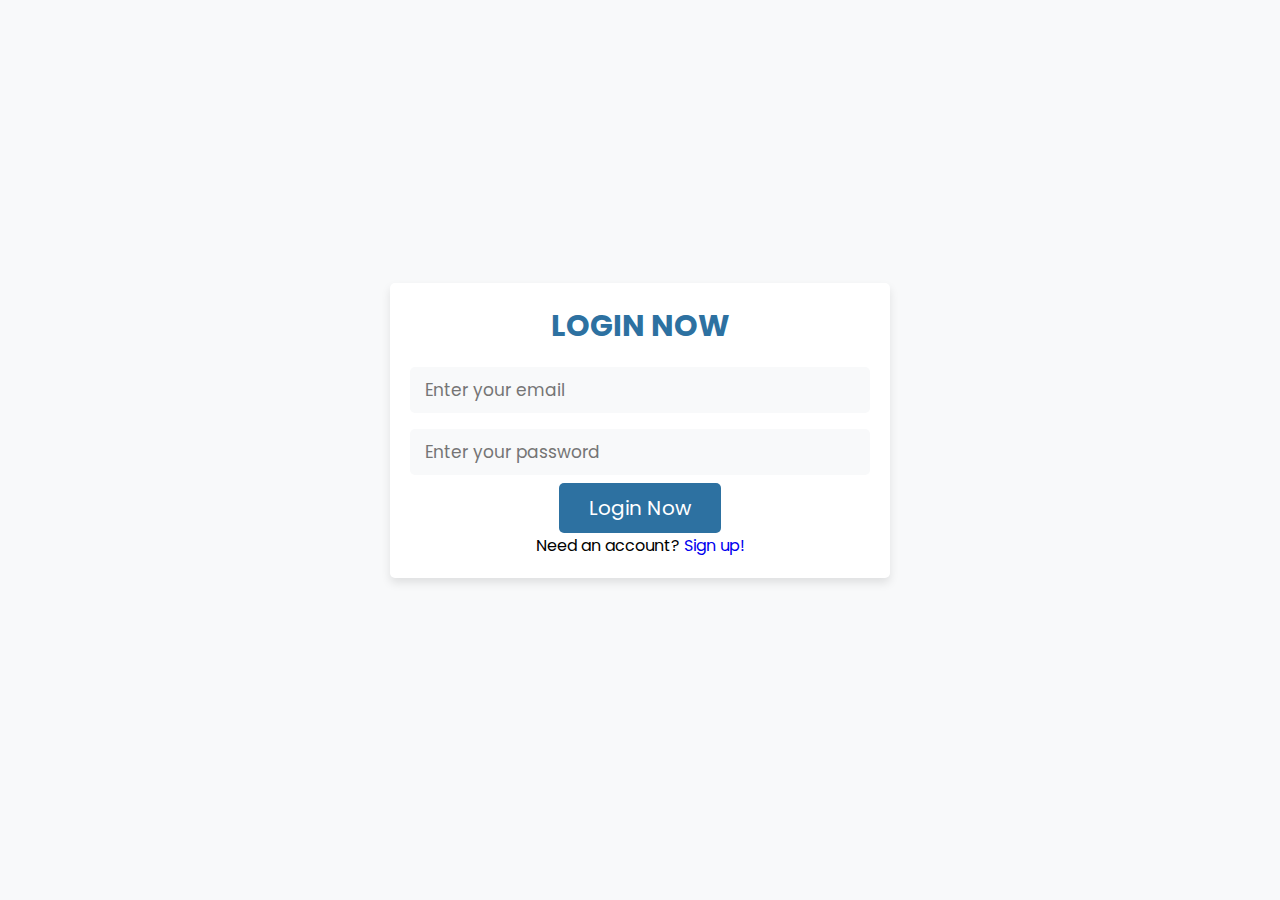
<file: index.html>
<!-- index.html -->
<!DOCTYPE html>
<html lang="en">

<head>
    <!-- Your existing head content -->
    <title>Login Form</title>
    <!-- custom css file link  -->
    <link rel="stylesheet" href="css/style.css">
    <script src="js/auth/login.js" type="module"></script>
</head>

<body>

    <div class="form-container">

        <form id="form_login">
            <h3>Login Now</h3>
            <div class="alert alert-success" role="alert"></div>
            <div class="alert alert-danger" role="alert"></div>
            <div id="errorContainer"></div>

            <input type="email" name="email" id="email" required placeholder="Enter your email">
            <input type="password" name="password" id="password" required placeholder="Enter your password">


            <button type="submit" class="form-btn">Login Now</button>
            <div class="small">
                Need an account? <a href="landingpage.html">Sign up!</a>
              </div>
        </form>

    </div>

</body>

</html>
</file>
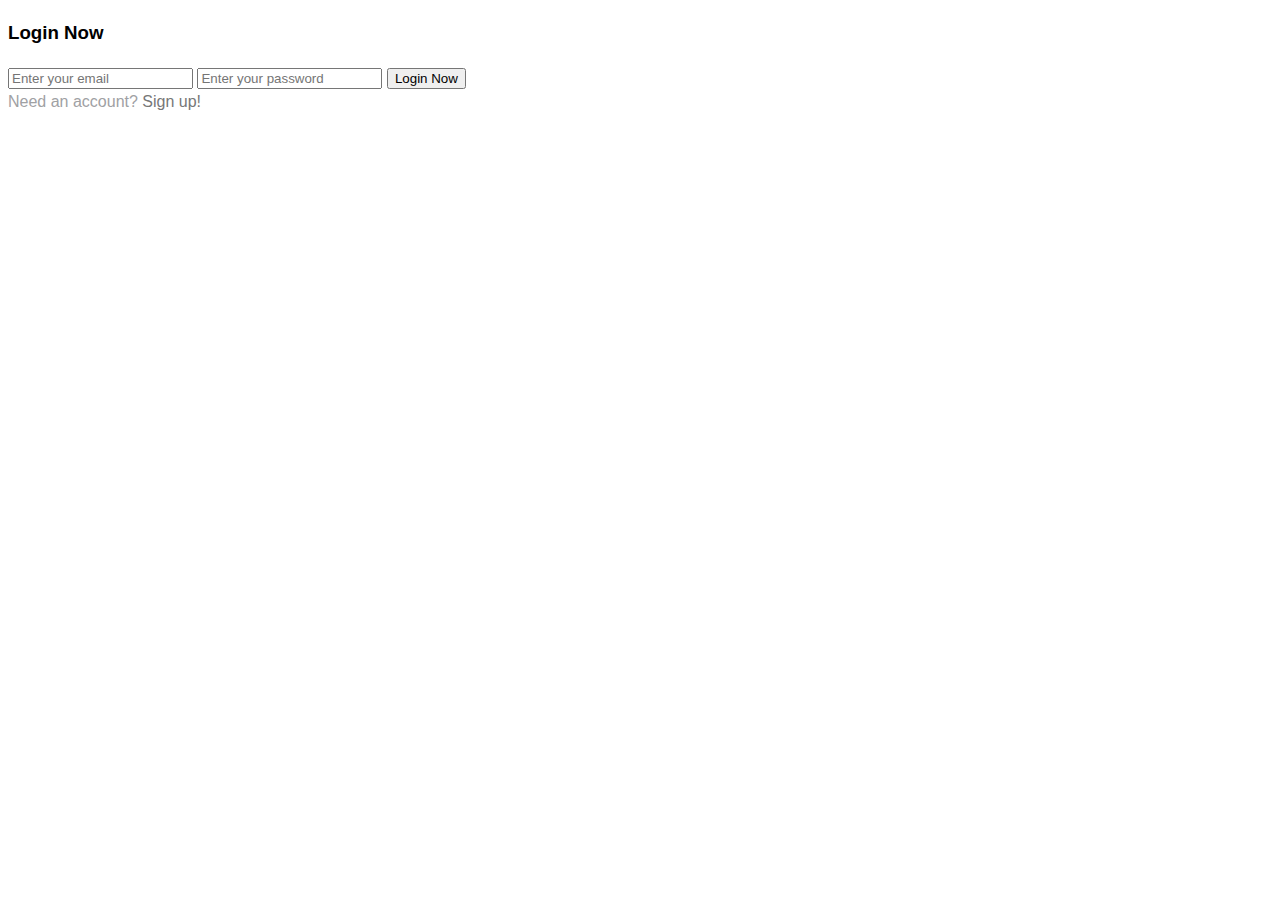
<file: login.html>
<!-- index.html -->
<!DOCTYPE html>
<html lang="en">

<head>
    <!-- Your existing head content -->
    <title>Login Form</title>
    <!-- custom css file link  -->
    <link rel="stylesheet" href="assets/css/style.css">
    <script src="js/auth/login.js" type="module"></script>
</head>

<body>

    <div class="form-container">

        <form id="form_login">
            <h3>Login Now</h3>
            <div class="alert alert-success" role="alert"></div>
            <div class="alert alert-danger" role="alert"></div>
            <div id="errorContainer"></div>
            

            <input type="email" name="email" id="email" required placeholder="Enter your email">
            <input type="password" name="password" id="password" required placeholder="Enter your password">

            <button type="submit" class="form-btn">Login Now</button>
            <div class="small">
                Need an account? <a href="landingpage.html">Sign up!</a>
              </div>
        </form>

    </div>

</body>

</html>
</file>
<file: css/style.css>
@import url('https://fonts.googleapis.com/css2?family=Poppins:wght@100;200;300;400;500;600&display=swap');

* {
  font-family: 'Poppins', sans-serif;
  margin: 0;
  padding: 0;
  box-sizing: border-box;
  outline: none;
  border: none;
  text-decoration: none;
}

.container {
  min-height: 100vh;
  display: flex;
  align-items: center;
  justify-content: center;
  padding: 20px;
  padding-bottom: 60px;
}

.container .content {
  text-align: center;
}

.container .content h3 {
  font-size: 30px;
  color: #2d71a1; /* SoftLand template color */
}

.container .content h3 span {
  background: #f55858; /* SoftLand template color */
  color: #fff;
  border-radius: 5px;
  padding: 0 15px;
}

.container .content h1 {
  font-size: 50px;
  color: #2d71a1; /* SoftLand template color */
}

.container .content h1 span {
  color: #f55858; /* SoftLand template color */
}

.container .content p {
  font-size: 25px;
  margin-bottom: 20px;
  color: #666; /* SoftLand template color */
}

.container .content .btn {
  display: inline-block;
  padding: 10px 30px;
  font-size: 20px;
  background: #2d71a1; 
  color: #fff;
  margin: 0 5px;
  text-transform: capitalize;
}

.container .content .btn:hover {
  background: #f55858; 
}

.form-container {
  min-height: 100vh;
  display: flex;
  align-items: center;
  justify-content: center;
  padding: 20px;
  padding-bottom: 60px;
  background: #f8f9fa; 
}

.form-container form {
  padding: 20px;
  border-radius: 5px;
  box-shadow: 0 5px 10px rgba(0, 0, 0, 0.1);
  background: #fff;
  text-align: center;
  width: 500px;
}

.form-container form h3 {
  font-size: 30px;
  text-transform: uppercase;
  margin-bottom: 10px;
  color: #2d71a1; 
}

.form-container form input,
.form-container form select {
  width: 100%;
  padding: 10px 15px;
  font-size: 17px;
  margin: 8px 0;
  background: #f8f9fa; 
  border-radius: 5px;
}

.form-container form select option {
  background: #fff;
}

.form-container form .form-btn {
  background: #2d71a1;
  color: #fff; 
  text-transform: capitalize;
  font-size: 20px;
  cursor: pointer;
  border: none;
  padding: 10px 30px; 
  margin: 0 5px;
  border-radius: 5px;
}

.form-container form .form-btn:hover {
  background: #519ace; 
  color: #fff;
}

.form-container form p {
  margin-top: 10px;
  font-size: 20px;
  color: #666; 
}

.form-container form p a {
  color: #f55858; 
}

.form-container form .error-msg {
  margin: 10px 0;
  display: block;
  background: #f55858; 
  color: #fff;
  border-radius: 5px;
  font-size: 20px;
  padding: 10px;
}
</file>
<file: assets/css/style.css>
/**
* Template Name: SoftLand
* Updated: Sep 18 2023 with Bootstrap v5.3.2
* Template URL: https://bootstrapmade.com/softland-bootstrap-app-landing-page-template/
* Author: BootstrapMade.com
* License: https://bootstrapmade.com/license/
*/

/*--------------------------------------------------------------
# General
--------------------------------------------------------------*/
html {
  overflow-x: hidden;
}

body {
  font-family: "Roboto", sans-serif;
  color: #9fa1a4;
  line-height: 1.5;
}

a {
  color: #777;
  text-decoration: none;
  transition: 0.3s all ease;
}

a:hover {
  color: #000;
}

h1,
h2,
h3,
h4,
h5,
h6,
.font-heading {
  font-family: "Poppins", sans-serif;
  color: #000;
}

.container {
  z-index: 2;
  position: relative;
}

.text-black {
  color: #000 !important;
}

.text-primary {
  color: #2d71a1 !important;
}

.border-top {
  border-top: 1px solid #f2f2f2 !important;
}

.border-bottom {
  border-bottom: 1px solid #f2f2f2 !important;
}

figure figcaption {
  margin-top: 0.5rem;
  font-style: italic;
  font-size: 0.8rem;
}

section {
  overflow: hidden;
}

.section {
  padding: 7rem 0;
}

.section-heading {
  font-size: 3rem;
  font-weight: 700;
  background: linear-gradient(-45deg, #3db3c5, #274685);
  -webkit-background-clip: text;
  -webkit-text-fill-color: transparent;
}

/*--------------------------------------------------------------
# Back to top button
--------------------------------------------------------------*/
.back-to-top {
  position: fixed;
  visibility: hidden;
  opacity: 0;
  right: 15px;
  bottom: 15px;
  z-index: 996;
  background: #2d71a1;
  width: 40px;
  height: 40px;
  border-radius: 50px;
  transition: all 0.4s;
}

.back-to-top i {
  font-size: 28px;
  color: #fff;
  line-height: 0;
}

.back-to-top:hover {
  background: #3687c1;
  color: #fff;
}

.back-to-top.active {
  visibility: visible;
  opacity: 1;
}

/* Default btn sre-tyling */
.btn {
  border: none;
  padding: 15px 30px !important;
}

.btn.btn-outline-white {
  border: 2px solid #fff;
  background: none;
  color: #fff;
}

.btn.btn-outline-white:hover {
  background: #fff;
  color: #2d71a1;
}

.btn.btn-primary {
  background: #2d71a1;
  background: linear-gradient(-45deg, #1391a5, #274685);
  color: #fff;
  box-shadow: 0 10px 30px 0 rgba(0, 0, 0, 0.15);
}

/* Feature 1 */
.feature-1 .wrap-icon {
  margin: 0 auto;
  height: 100px;
  width: 100px;
  border-radius: 50%;
  position: relative;
  margin-bottom: 30px;
  box-shadow: 0 15px 30px 0 rgba(0, 0, 0, 0.2);
  display: inline-flex;
  align-items: center;
  justify-content: center;
}

.feature-1 .wrap-icon.icon-1 {
  background: linear-gradient(-45deg, #3b87bd, #2d71a2);
}

.feature-1 .wrap-icon i {
  font-size: 40px;
  line-height: 0;
  color: #fff;
}

.feature-1 h3 {
  font-size: 20px;
}

.feature-1 p {
  color: #b1b1b1;
}

/* Step */
.step {
  box-shadow: 0 10px 30px -5px rgba(0, 0, 0, 0.1);
  background: #fff;
  padding: 40px;
}

.step .number {
  background: linear-gradient(-45deg, #1391a5, #274685);
  -webkit-background-clip: text;
  -webkit-text-fill-color: transparent;
  font-weight: 700;
  letter-spacing: 0.2rem;
  margin-bottom: 10px;
  display: block;
}

.step p:last-child {
  margin-bottom: 0px;
}

/* Review */
.review h3 {
  font-size: 20px;
}

.review p {
  line-height: 1.8;
  font-style: italic;
  color: #333333;
}

.review .stars span {
  color: #FF8803;
}

.review .stars .muted {
  color: #ccc;
}

.review .review-user img {
  width: 70px;
  margin: 0 auto;
}

/* Testimonial Carousel */
.testimonials-slider .swiper-pagination {
  margin-top: 20px;
  position: relative;
}

.testimonials-slider .swiper-pagination .swiper-pagination-bullet {
  width: 12px;
  height: 12px;
  background-color: #fff;
  opacity: 1;
  border: 1px solid #2d71a1;
}

.testimonials-slider .swiper-pagination .swiper-pagination-bullet-active {
  background-color: #2d71a1;
}

/* Pricing */
.pricing {
  padding: 50px;
  background: linear-gradient(-45deg, #1391a5, #274685);
  color: #fff;
  padding-bottom: 12rem !important;
  position: relative;
  border-radius: 4px;
  color: #000000;
  background: #fff;
  box-shadow: 0 10px 30px 0 rgba(0, 0, 0, 0.2);
}

.pricing h3 {
  color: #2d71a1;
}

.pricing .price-cta {
  text-decoration: none;
  position: absolute;
  bottom: 50px;
  width: 100%;
  text-align: center;
  left: 0;
}

.pricing .price-cta .price {
  display: block;
  margin-bottom: 20px;
  font-size: 2rem;
  font-weight: 300;
}

.pricing .popularity {
  text-transform: uppercase;
  font-size: 12px;
  letter-spacing: 0.2rem;
  display: block;
  margin-bottom: 20px;
}

.pricing ul {
  margin-bottom: 50px;
}

.pricing ul li {
  margin-bottom: 10px;
}

.pricing .btn-white {
  background: #fff;
  border: 2px solid rgb(241, 241, 241);
  border-radius: 4px;
  box-shadow: 0 5px 20px 0 rgba(0, 0, 0, 0.1);
}

.pricing .btn-white:hover {
  color: #2d71a1;
}

.pricing.popular {
  background: #fff;
  box-shadow: 0 10px 30px 0 rgba(0, 0, 0, 0.2);
  color: #000000;
  background: linear-gradient(-45deg, #1391a5, #274685);
  color: #fff;
  box-shadow: none;
}

.pricing.popular .popularity {
  color: #b3b3b3;
}

.pricing.popular h3 {
  color: #fff;
  background: none;
}

.pricing.popular .btn-white {
  border: 2px solid #2d71a1;
}

/* CTA Section */
.cta-section {
  background: linear-gradient(to right, rgb(39, 70, 133) 0%, rgb(61, 179, 197) 100%);
  color: #fff;
}

.cta-section h2 {
  color: #fff;
  font-size: 3rem;
  font-weight: 700;
}

@media screen and (max-width: 768px) {
  .cta-section h2 {
    font-size: 2rem;
  }
}

.cta-section .btn {
  background: #000000;
  color: #fff;
}

.cta-section .btn i {
  margin-right: 5px;
  font-size: 24px;
  line-height: 0;
}

/* Contact Form */
.form-control {
  height: 48px;
  border-radius: 0;
  border: 1px solid #dae0e5;
}

.form-control:active,
.form-control:focus {
  outline: none;
  box-shadow: none;
  border: 1px solid #2d71a1;
}

.php-email-form .validate {
  display: none;
  color: red;
  margin: 0 0 15px 0;
  font-weight: 400;
  font-size: 13px;
}

.php-email-form .error-message {
  display: none;
  color: #fff;
  background: #ed3c0d;
  text-align: left;
  padding: 15px;
  font-weight: 600;
}

.php-email-form .error-message br+br {
  margin-top: 25px;
}

.php-email-form .sent-message {
  display: none;
  color: #fff;
  background: #18d26e;
  text-align: center;
  padding: 15px;
  font-weight: 600;
}

.php-email-form .loading {
  display: none;
  background: #fff;
  text-align: center;
  padding: 15px;
}

.php-email-form .loading:before {
  content: "";
  display: inline-block;
  border-radius: 50%;
  width: 24px;
  height: 24px;
  margin: 0 10px -6px 0;
  border: 3px solid #18d26e;
  border-top-color: #eee;
  animation: animate-loading 1s linear infinite;
}

.php-email-form textarea {
  min-height: 160px;
}

@keyframes animate-loading {
  0% {
    transform: rotate(0deg);
  }

  100% {
    transform: rotate(360deg);
  }
}

/* Blog */
.post-entry {
  margin-bottom: 60px;
}

.post-entry .post-text .post-meta {
  text-decoration: none;
  color: #ccc;
  font-size: 13px;
  display: block;
  margin-bottom: 10px;
}

.post-entry .post-text h3 {
  font-size: 20px;
  color: #000000;
}

.post-entry .post-text h3 a {
  text-decoration: none;
  color: #000000;
}

.post-entry .post-text h3 a:hover {
  text-decoration: none;
  color: #2d71a1;
}

.post-entry .post-text .readmore {
  color: #2d71a1;
}

.sidebar-box {
  margin-bottom: 30px;
  padding: 25px;
  font-size: 15px;
  width: 100%;
  float: left;
  background: #fff;
}

.sidebar-box *:last-child {
  margin-bottom: 0;
}

.sidebar-box h3 {
  font-size: 18px;
  margin-bottom: 15px;
}

.categories li,
.sidelink li {
  position: relative;
  margin-bottom: 10px;
  padding-bottom: 10px;
  border-bottom: 1px dotted gray("300");
  list-style: none;
}

.categories li:last-child,
.sidelink li:last-child {
  margin-bottom: 0;
  border-bottom: none;
  padding-bottom: 0;
}

.categories li a,
.sidelink li a {
  text-decoration: none;
  display: block;
}

.categories li a span,
.sidelink li a span {
  position: absolute;
  right: 0;
  top: 0;
  color: #ccc;
}

.categories li.active a,
.sidelink li.active a {
  text-decoration: none;
  color: #000000;
  font-style: italic;
}

.comment-form-wrap {
  clear: both;
}

.comment-list {
  padding: 0;
  margin: 0;
}

.comment-list .children {
  padding: 50px 0 0 40px;
  margin: 0;
  float: left;
  width: 100%;
}

.comment-list li {
  padding: 0;
  margin: 0 0 30px 0;
  float: left;
  width: 100%;
  clear: both;
  list-style: none;
}

.comment-list li .vcard {
  width: 80px;
  float: left;
}

.comment-list li .vcard img {
  width: 50px;
  border-radius: 50%;
}

.comment-list li .comment-body {
  float: right;
  width: calc(100% - 80px);
}

.comment-list li .comment-body h3 {
  font-size: 20px;
}

.comment-list li .comment-body .meta {
  text-decoration: none;
  text-transform: uppercase;
  font-size: 13px;
  letter-spacing: 0.1em;
  color: #ccc;
}

.comment-list li .comment-body .reply {
  padding: 5px 10px;
  background: #e6e6e6;
  color: #000000;
  text-transform: uppercase;
  font-size: 14px;
}

.comment-list li .comment-body .reply:hover {
  color: #000000;
  background: #e3e3e3;
}

.search-form {
  background: #f7f7f7;
  padding: 10px;
}

.search-form .form-group {
  position: relative;
}

.search-form .form-group input {
  padding-right: 50px;
}

.search-form .icon {
  position: absolute;
  top: 50%;
  right: 20px;
  transform: translateY(-50%);
}

/*--------------------------------------------------------------
# Header
--------------------------------------------------------------*/
#header {
  height: 80px;
  transition: all 0.5s;
  z-index: 997;
  transition: all 0.5s;
}

#header.header-scrolled {
  background: rgba(39, 70, 133, 0.8);
  height: 60px;
}

#header .logo h1 {
  font-size: 28px;
  margin: 0;
  padding: 4px 0;
  line-height: 1;
  font-weight: 500;
}

#header .logo h1 a,
#header .logo h1 a:hover {
  color: #fff;
  text-decoration: none;
}

#header .logo img {
  padding: 0;
  margin: 0;
  max-height: 40px;
}

/*--------------------------------------------------------------
# Navigation Menu
--------------------------------------------------------------*/
/**
* Desktop Navigation 
*/
.navbar {
  padding: 0;
}

.navbar ul {
  margin: 0;
  padding: 0;
  display: flex;
  list-style: none;
  align-items: center;
}

.navbar li {
  position: relative;
}

.navbar a,
.navbar a:focus {
  display: flex;
  align-items: center;
  justify-content: space-between;
  padding: 10px 0 10px 30px;
  font-size: 16px;
  font-weight: 400;
  color: rgba(255, 255, 255, 0.65);
  white-space: nowrap;
  transition: 0.3s;
}

.navbar a i,
.navbar a:focus i {
  font-size: 12px;
  line-height: 0;
  margin-left: 5px;
}

.navbar a:hover,
.navbar .active,
.navbar .active:focus,
.navbar li:hover>a {
  color: #fff;
}

.navbar .dropdown ul {
  display: block;
  position: absolute;
  left: 14px;
  top: calc(100% + 30px);
  margin: 0;
  padding: 10px 0;
  z-index: 99;
  opacity: 0;
  visibility: hidden;
  background: #fff;
  box-shadow: 0px 0px 30px rgba(127, 137, 161, 0.25);
  transition: 0.3s;
  border-radius: 4px;
}

.navbar .dropdown ul li {
  min-width: 200px;
}

.navbar .dropdown ul a {
  padding: 10px 20px;
  font-size: 15px;
  color: #101c36;
}

.navbar .dropdown ul a i {
  font-size: 12px;
}

.navbar .dropdown ul a:hover,
.navbar .dropdown ul .active:hover,
.navbar .dropdown ul li:hover>a {
  color: #2d71a1;
}

.navbar .dropdown:hover>ul {
  opacity: 1;
  top: 100%;
  visibility: visible;
}

.navbar .dropdown .dropdown ul {
  top: 0;
  left: calc(100% - 30px);
  visibility: hidden;
}

.navbar .dropdown .dropdown:hover>ul {
  opacity: 1;
  top: 0;
  left: 100%;
  visibility: visible;
}

@media (max-width: 1366px) {
  .navbar .dropdown .dropdown ul {
    left: -90%;
  }

  .navbar .dropdown .dropdown:hover>ul {
    left: -100%;
  }
}

/**
* Mobile Navigation 
*/
.mobile-nav-toggle {
  color: #fff;
  font-size: 28px;
  cursor: pointer;
  display: none;
  line-height: 0;
  transition: 0.5s;
}

@media (max-width: 991px) {
  .mobile-nav-toggle {
    display: block;
  }

  .navbar ul {
    display: none;
  }
}

.navbar-mobile {
  position: fixed;
  overflow: hidden;
  top: 0;
  right: 0;
  left: 0;
  bottom: 0;
  background: rgba(27, 49, 94, 0.9);
  transition: 0.3s;
  z-index: 999;
}

.navbar-mobile .mobile-nav-toggle {
  position: absolute;
  top: 15px;
  right: 15px;
}

.navbar-mobile ul {
  display: block;
  position: absolute;
  top: 55px;
  right: 15px;
  bottom: 15px;
  left: 15px;
  padding: 10px 0;
  border-radius: 10px;
  background-color: #fff;
  overflow-y: auto;
  transition: 0.3s;
}

.navbar-mobile a,
.navbar-mobile a:focus {
  padding: 10px 20px;
  font-size: 15px;
  color: #101c36;
}

.navbar-mobile a:hover,
.navbar-mobile .active,
.navbar-mobile li:hover>a {
  color: #2d71a1;
}

.navbar-mobile .dropdown ul {
  position: static;
  display: none;
  margin: 10px 20px;
  padding: 10px 0;
  z-index: 99;
  opacity: 1;
  visibility: visible;
  background: #fff;
  box-shadow: 0px 0px 30px rgba(127, 137, 161, 0.25);
}

.navbar-mobile .dropdown ul li {
  min-width: 200px;
}

.navbar-mobile .dropdown ul a {
  padding: 10px 20px;
}

.navbar-mobile .dropdown ul a i {
  font-size: 12px;
}

.navbar-mobile .dropdown ul a:hover,
.navbar-mobile .dropdown ul .active:hover,
.navbar-mobile .dropdown ul li:hover>a {
  color: #2d71a1;
}

.navbar-mobile .dropdown>.dropdown-active {
  display: block;
}

/*--------------------------------------------------------------
# Hero Section
--------------------------------------------------------------*/
.hero-section {
  background: linear-gradient(to right, rgba(39, 70, 133, 0.8) 0%, rgba(61, 179, 197, 0.8) 100%), url(../img/hero-bg.jpg);
  position: relative;
}

.hero-section .wave {
  width: 100%;
  overflow: hidden;
  position: absolute;
  z-index: 1;
  bottom: -150px;
}

@media screen and (max-width: 992px) {
  .hero-section .wave {
    bottom: -180px;
  }
}

.hero-section .wave svg {
  width: 100%;
}

.hero-section,
.hero-section>.container>.row {
  height: 100vh;
  min-height: 880px;
}

.hero-section.inner-page {
  height: 60vh;
  min-height: 0;
}

.hero-section.inner-page .hero-text {
  transform: translateY(-150px);
  margin-top: -120px;
}

@media screen and (max-width: 992px) {
  .hero-section.inner-page .hero-text {
    margin-top: -80px;
  }
}

.hero-section h1 {
  font-size: 3.5rem;
  color: #fff;
  font-weight: 700;
  margin-bottom: 30px;
}

@media screen and (max-width: 992px) {
  .hero-section h1 {
    font-size: 2.5rem;
    text-align: center;
    margin-top: 40px;
  }
}

@media screen and (max-width: 992px) {
  .hero-section .hero-text-image {
    margin-top: 4rem;
  }
}

.hero-section p {
  font-size: 18px;
  color: #fff;
}

.hero-section .iphone-wrap {
  position: relative;
}

@media screen and (max-width: 992px) {
  .hero-section .iphone-wrap {
    text-align: center;
  }
}

.hero-section .iphone-wrap .phone-2,
.hero-section .iphone-wrap .phone-1 {
  position: absolute;
  top: -50%;
  overflow: hidden;
  left: 0;
  box-shadow: 0 15px 50px 0 rgba(0, 0, 0, 0.3);
  border-radius: 30px;
}

@media screen and (max-width: 992px) {

  .hero-section .iphone-wrap .phone-2,
  .hero-section .iphone-wrap .phone-1 {
    position: relative;
    top: 0;
    max-width: 100%;
  }
}

.hero-section .iphone-wrap .phone-2,
.hero-section .iphone-wrap .phone-1 {
  width: 250px;
}

@media screen and (max-width: 992px) {
  .hero-section .iphone-wrap .phone-1 {
    margin-left: -150px;
  }
}

.hero-section .iphone-wrap .phone-2 {
  margin-top: 50px;
  margin-left: 100px;
  width: 250px;
}

@media screen and (max-width: 992px) {
  .hero-section .iphone-wrap .phone-2 {
    width: 250px;
    position: absolute;
    margin-top: 0px;
    margin-left: 100px;
  }
}

/*--------------------------------------------------------------
# Footer
--------------------------------------------------------------*/
.footer {
  padding: 5rem 0 2.5rem 0;
}

.footer h3 {
  font-size: 18px;
  margin-bottom: 30px;
}

.footer ul li {
  margin-bottom: 10px;
}

.footer a {
  color: #000;
}

.footer .copyright {
  margin-bottom: 0px;
}

.footer .copyright,
.footer .credits {
  font-size: 14px;
}

.social a {
  display: inline-block;
  width: 50px;
  height: 50px;
  border-radius: 50%;
  background: #f8f9fa;
  position: relative;
  text-align: center;
  transition: 0.3s background ease;
  color: #0d1e2d;
  line-height: 0;
}

.social a span {
  display: inline-block;
  left: 50%;
  position: absolute;
  top: 50%;
  transform: translate(-50%, -50%);
}

.social a:hover {
  color: #fff;
  background: #2d71a1;
}

.social a i {
  line-height: 0;
}
</file>
